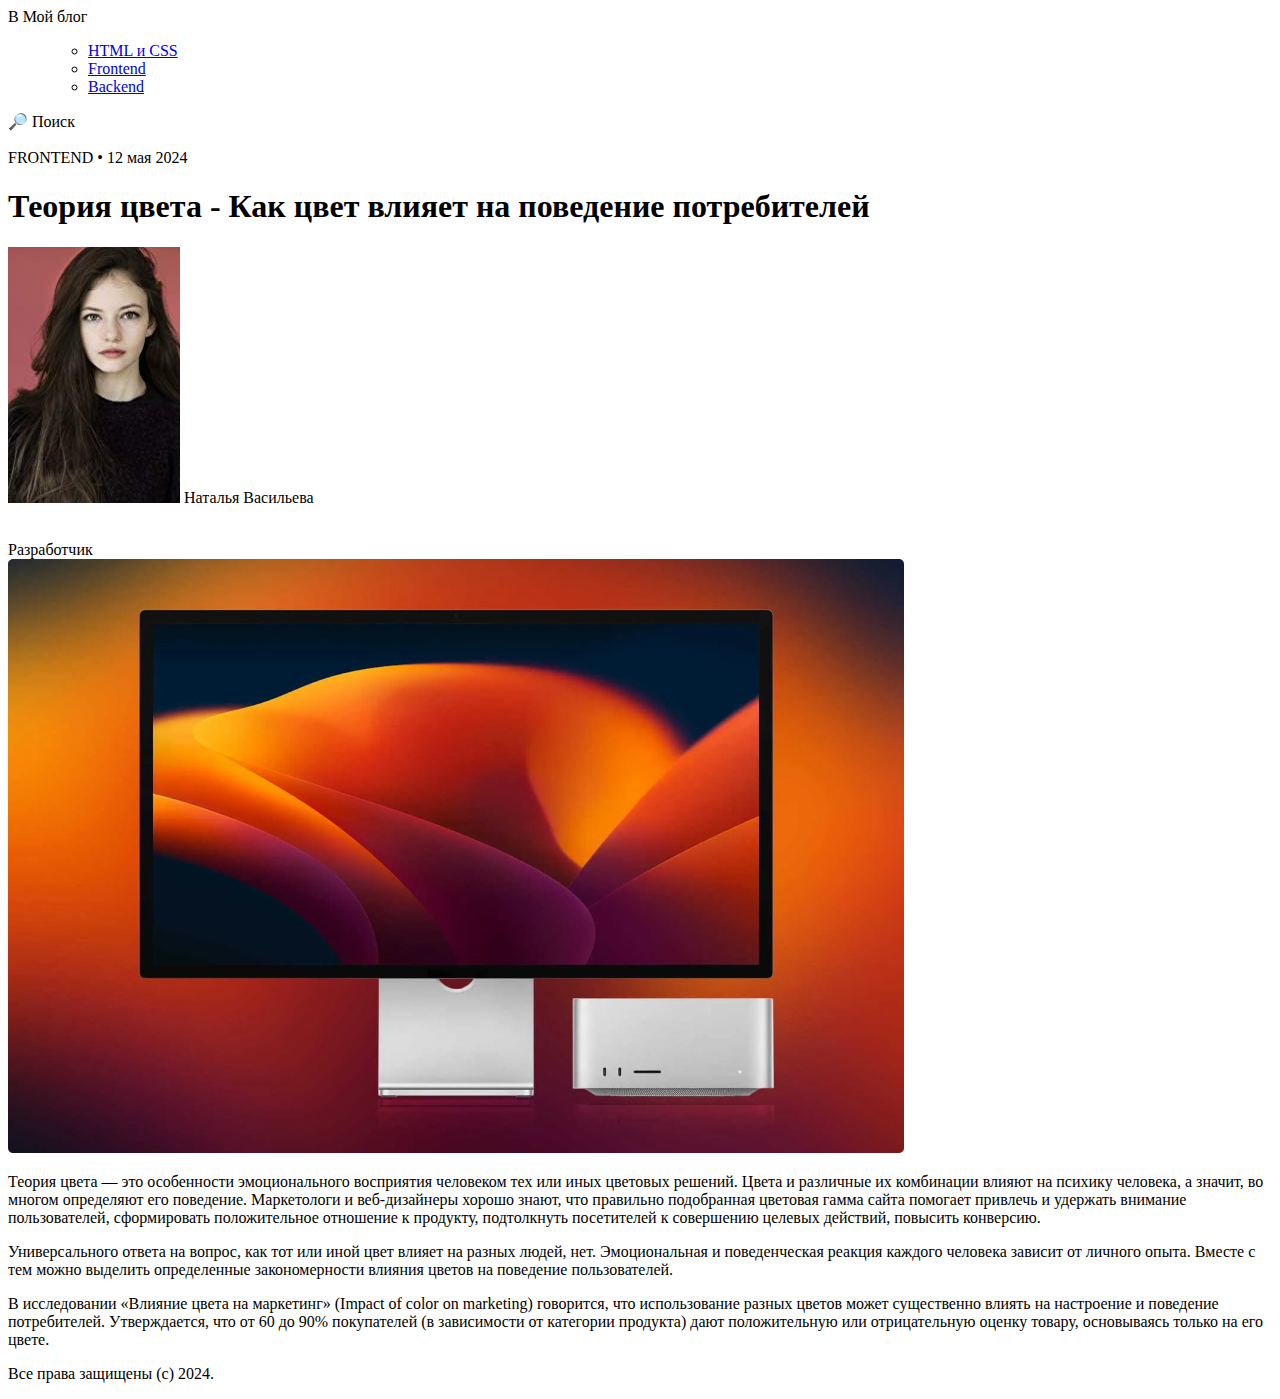
<file: index.html>
<!DOCTYPE html>
<html lang="en">
<head>
    <meta charset="UTF-8">
    <meta name="viewport" content="width=device-width, initial-scale=1.0">
    <title>Домашка</title>
</head>
<body>
    <header>
        <span>B</span> <span>Мой блог</span>
        <menu>
            <nav>
                <ul>
                    <li><a href="#">HTML и CSS</a></li>
                    <li><a href="#">Frontend</a></li>
                    <li><a href="#">Backend</a></li>
                </ul>
            </nav>
        </menu>
        <span>&#128270 Поиск</span>
    </header>
    <div><br><span>FRONTEND &#8226;	 12 мая 2024</span></div>
    <article><h1>Теория цвета - Как цвет влияет на поведение потребителей</h1>
        <p><img src="images/debdc3f275a19554e34f56b7ae22bd8b.png" alt="Наталья Васильева">
        Наталья Васильева</p>
        <br>Разработчик
        <br><img src="images/Rectangle 181.jpg" alt="картинка"> 
        <p>Теория цвета — это особенности эмоционального восприятия человеком тех или иных цветовых решений. Цвета и различные их комбинации влияют на психику человека, а значит, во многом определяют его поведение. Маркетологи и веб-дизайнеры хорошо знают, что правильно подобранная цветовая гамма сайта помогает привлечь и удержать внимание пользователей, сформировать положительное отношение к продукту, подтолкнуть посетителей к совершению целевых действий, повысить конверсию.</p> 
        <p>Универсального ответа на вопрос, как тот или иной цвет влияет на разных людей, нет. Эмоциональная и поведенческая реакция каждого человека зависит от личного опыта. Вместе с тем можно выделить определенные закономерности влияния цветов на поведение пользователей.</p>
        <p>В исследовании «Влияние цвета на маркетинг» (Impact of color on marketing) говорится, что использование разных цветов может существенно влиять на настроение и поведение потребителей. Утверждается, что от 60 до 90% покупателей (в зависимости от категории продукта) дают положительную или отрицательную оценку товару, основываясь только на его цвете.</p>
    </article>
    <footer>
        <p>Все права защищены (c) 2024.</p>
    </footer>
</body>
</html>
</file>
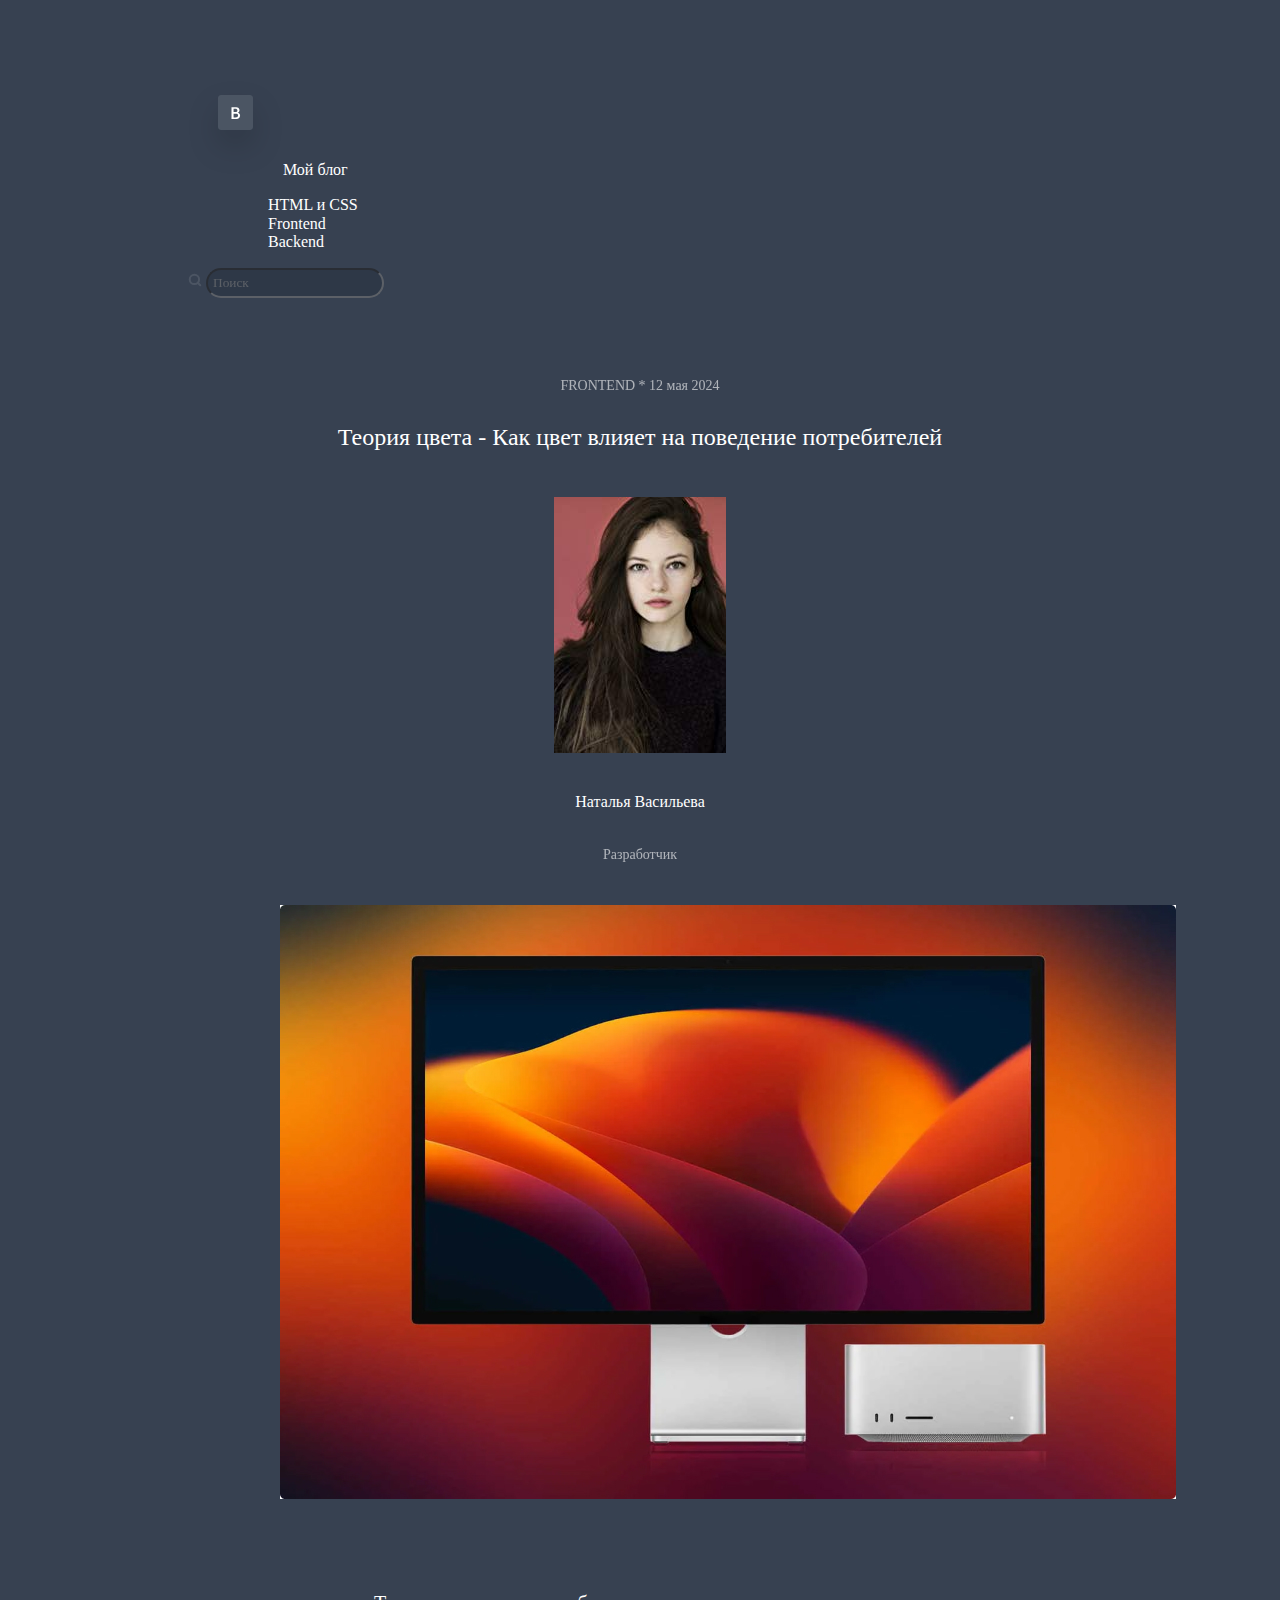
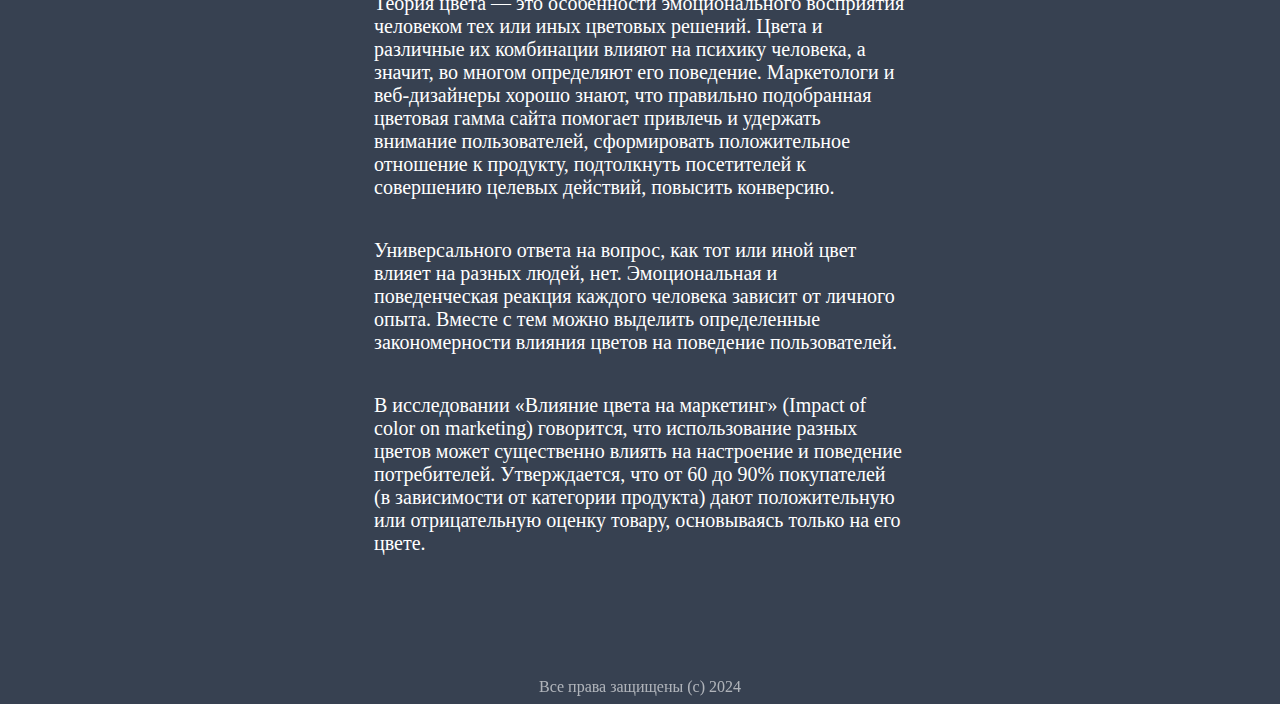
<file: 1-blog/index.html>
<!DOCTYPE html>
<html lang="en">
<head>
    <meta charset="UTF-8">
    <meta name="viewport" content="width=device-width, initial-scale=1.0">
    <title>Домашка</title>
    <link rel="stylesheet" href="style/style.css">
</head>
<body>
    <header>
        <div>
            <nav>
            <a href="#"><img src="images/Frame 1.svg" alt="">Мой блог
            </a>
                <menu class="menuLink">
                    <ul>
                        <li><a href="#">HTML и CSS</a></li>
                        <li><a href="#">Frontend</a></li>
                        <li><a href="#">Backend</a></li>
                    </ul>
                </menu>
                <div class="searchOn">
                    <img src="images/search.svg" alt="">
                    <input type="text" placeholder="Поиск" id="findAll">
                </div>
            </nav>
        </div>  
    </header>
    <main>
        <div class="allDescription">FRONTEND * 12 мая 2024</div>
        <h1 id="theme">Теория цвета - Как цвет влияет на поведение потребителей</h1>
        <div class="teachDescription">
            <img src="images/debdc3f275a19554e34f56b7ae22bd8b.png" alt="" id="teachPhoto">
            <p id="nameTeach">Наталья Васильева</p>
            <p id="twiceInformTeach">Разработчик</p>
        </div>   
        <img src="images/Rectangle 181.jpg" alt="" id="pcPhoto">
        <div class="mainInform">
            <p id="iskluchenie">Теория цвета — это особенности эмоционального восприятия человеком тех или иных цветовых решений. Цвета и различные их комбинации влияют на психику человека, а значит, во многом определяют его поведение. Маркетологи и веб-дизайнеры хорошо знают, что правильно подобранная цветовая гамма сайта помогает привлечь и удержать внимание пользователей, сформировать положительное отношение к продукту, подтолкнуть посетителей к совершению целевых действий, повысить конверсию.</p>
            <p>Универсального ответа на вопрос, как тот или иной цвет влияет на разных людей, нет. Эмоциональная и поведенческая реакция каждого человека зависит от личного опыта. Вместе с тем можно выделить определенные закономерности влияния цветов на поведение пользователей.</p>
            <p>В исследовании «Влияние цвета на маркетинг» (Impact of color on marketing) говорится, что использование разных цветов может существенно влиять на настроение и поведение потребителей. Утверждается, что от 60 до 90% покупателей (в зависимости от категории продукта) дают положительную или отрицательную оценку товару, основываясь только на его цвете.</p>
        </div>
    </main>
    <footer>
        <div class="footWeb">Все права защищены (c) 2024</div>
    </footer>
</body>
</html>
</file>
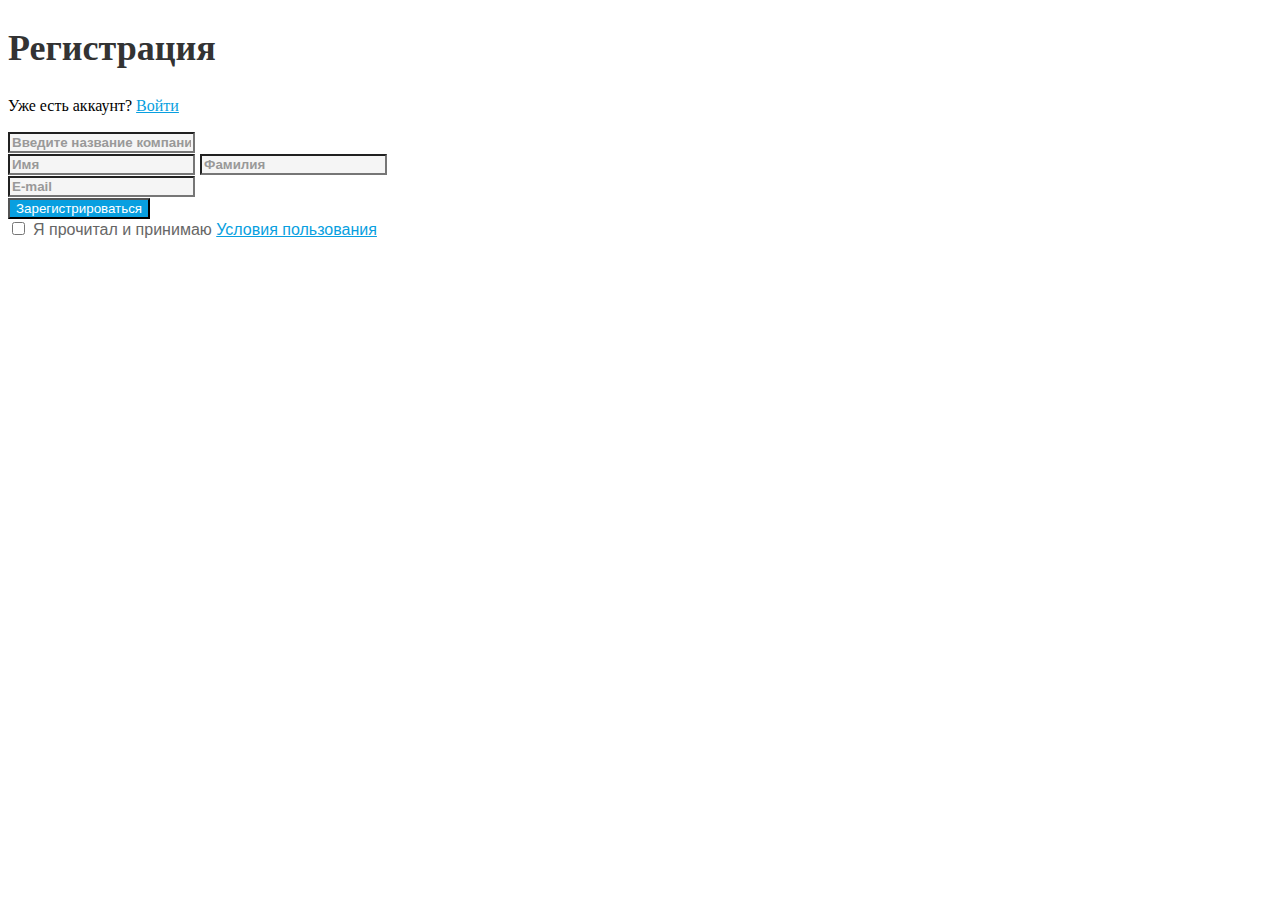
<file: form2/form.html>
<!DOCTYPE html>
<html lang="en">
<head>
    <meta charset="UTF-8">
    <meta name="viewport" content="width=device-width, initial-scale=1.0">
    <title>Document</title>
    <link rel="stylesheet" href="style/style.css">
</head>
<body>
    <header>
        <h1>Регистрация</h1>
            <p>Уже есть аккаунт? <a href="#">Войти</a></p>
        </div>
    </header>
    <main>
        <form action="registerForm">
            <div><input type="text" placeholder="Введите название компании" required></div>
            <div><input type="text" placeholder="Имя" required> 
                <input type="text" placeholder="Фамилия" required> </div>
            <div><input type="email" placeholder="E-mail" required> </div>
            <button>Зарегистрироваться</button>   
            <div><input type="checkbox" required>
                <label for="checkbox" id="check">Я прочитал и принимаю <a href="#">Условия пользования</a></label></div>  
        </form>
    </main>  
</body>
</html>
</file>
<file: 1-blog/style/style.css>
*{
    background-color: #374151;
    font-family: 'Roboto';
    font-weight: 400;
    color: #FFFFFF;
    list-style: none;
    text-decoration: none;
}
 
/* 
                    На макете некорректно отображенны блоки параграфов, поэтому с
                        ними возникли трудности, пытался сделать как на макете */
a {
    font-size: 16px;
    line-height: 18.75px;
}
nav {
    margin: 80px 180px 0 180px;
}
h1 {
    padding-top: 14px;
    text-align: center;
}
p:not(#iskluchenie) {
    padding-top: 20px;
}
.teachDescription {
    padding-top: 30px;
    text-align: center;
}
.allDescription {
    font-size: 14px;
    opacity: 60%;
    padding: 80px 0 0 0;
    text-align: center;
}
.mainInform {
    font-size: 20px;
    padding: 69px 366px 0px 366px;
}
.footWeb {
    font-size: 16px;
    opacity: 60%;
    text-align: center;
    padding-top: 103px;
}
#findAll {
    background-color: rgba(31, 41, 55, 0.6);
    border-radius: 25px;
    padding: 5px;
    color: #FFFFFF;
    opacity: 60%;
}
#theme {
    font-size: 24px;
}
#nameTeach  {
font-size: 16px;
}
#twiceInformTeach {
    font-size: 14px;
    opacity: 60%;
}
#pcPhoto {
    padding: 28px 272px 0 272px;
}
</file>
<file: form2/style/style.css>
main{
    font-family: 'Open Sans',sans-serif;
    font-size: 18px;
    color: #666666;
}
h1{
    font-weight: 700;
    font-size: 36px;
    line-height: 49.03px;
    color: #333333;
}
input{
    background-color:   #F5F5F5;
    font-weight: bold;
}
::placeholder {
    color: #999999;
}
button{
    background-color: #089FE0;
    color: #FFFFFF;
}
a{
    color: #089FE0;
}
#check{
    font-size: 16px;
}
</file>
